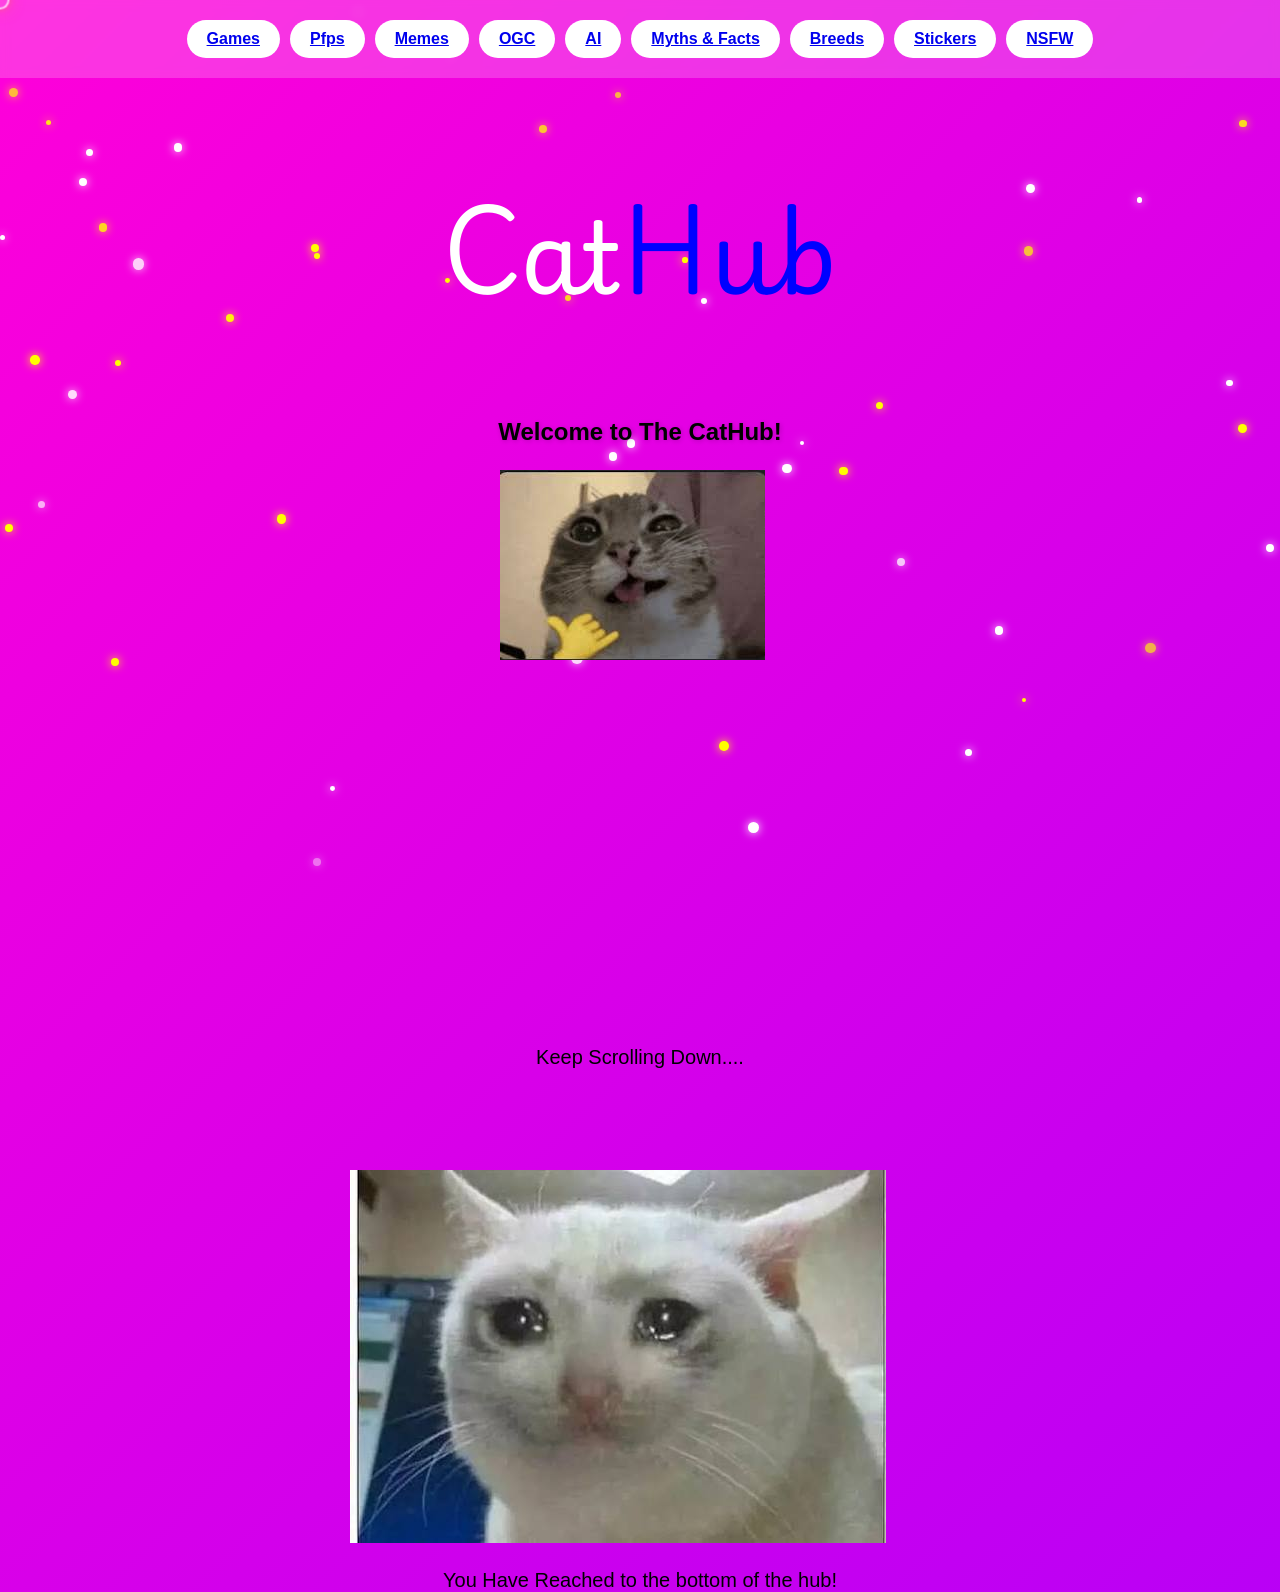
<file: index.html>
<!DOCTYPE html>
<html lang="en">
    <head>

        <meta charset="UTF-8">
        <link rel="icon" href="../assets/favicon.png" type="image/png">
        <title>CatHub</title>
        <link rel="preconnect" href="https://fonts.googleapis.com">
        <link rel="preconnect" href="https://fonts.gstatic.com" crossorigin>
        <link href="https://fonts.googleapis.com/css2?family=Playwrite+GB+J:ital,wght@0,100..400;1,100..400&display=swap" rel="stylesheet">
        <link rel="stylesheet" href="style.css">
        <link rel="preload" href="assets/paw.png" as="image">

    </head>

    <div id="cursor"></div>
    
    <body>

        <nav class="navbar">
            <a href="pages/games.html" class="my-button">Games</a>
            <a href="pages/pfps.html" class="my-button">Pfps</a>
            <a href="pages/memes.html" class="my-button">Memes</a>
            <a href="pages/ogc.html" class="my-button">OGC</a>
            <a href="pages/ai.html" class="my-button">AI</a>
            <a href="pages/myths.html" class="my-button">Myths & Facts</a>
            <a href="pages/breeds.html" class="my-button">Breeds</a>
            <a href="pages/stickers.html" class="my-button">Stickers</a>
            <a href="pages/nsfw.html" class="my-button">NSFW</a>
        </nav>

        <div class="title-container">
            <h1 class="main-title">
                <span class="cat">Cat</span><span class="hub">Hub</span>
            </h1>
        </div>

        <p class="welcome-text">Welcome to The CatHub!</p>

        <img src="assets/mast cat.png" style=" display: block; position: absolute; margin-left: 500px; z-index: 2;" />
        <img src="assets/crying cat.png" style="display: block; position: absolute; margin-top: 700px; margin-left: 350px; z-index: 2;" />

        <div class="scroll-msg">Keep Scrolling Down....</div>
        <div class="bottom-msg">You Have Reached to the bottom of the hub!</div>
        <div id="particle-container"></div>

        <script src="script.js"></script>

    </body>
    </html>
</file>
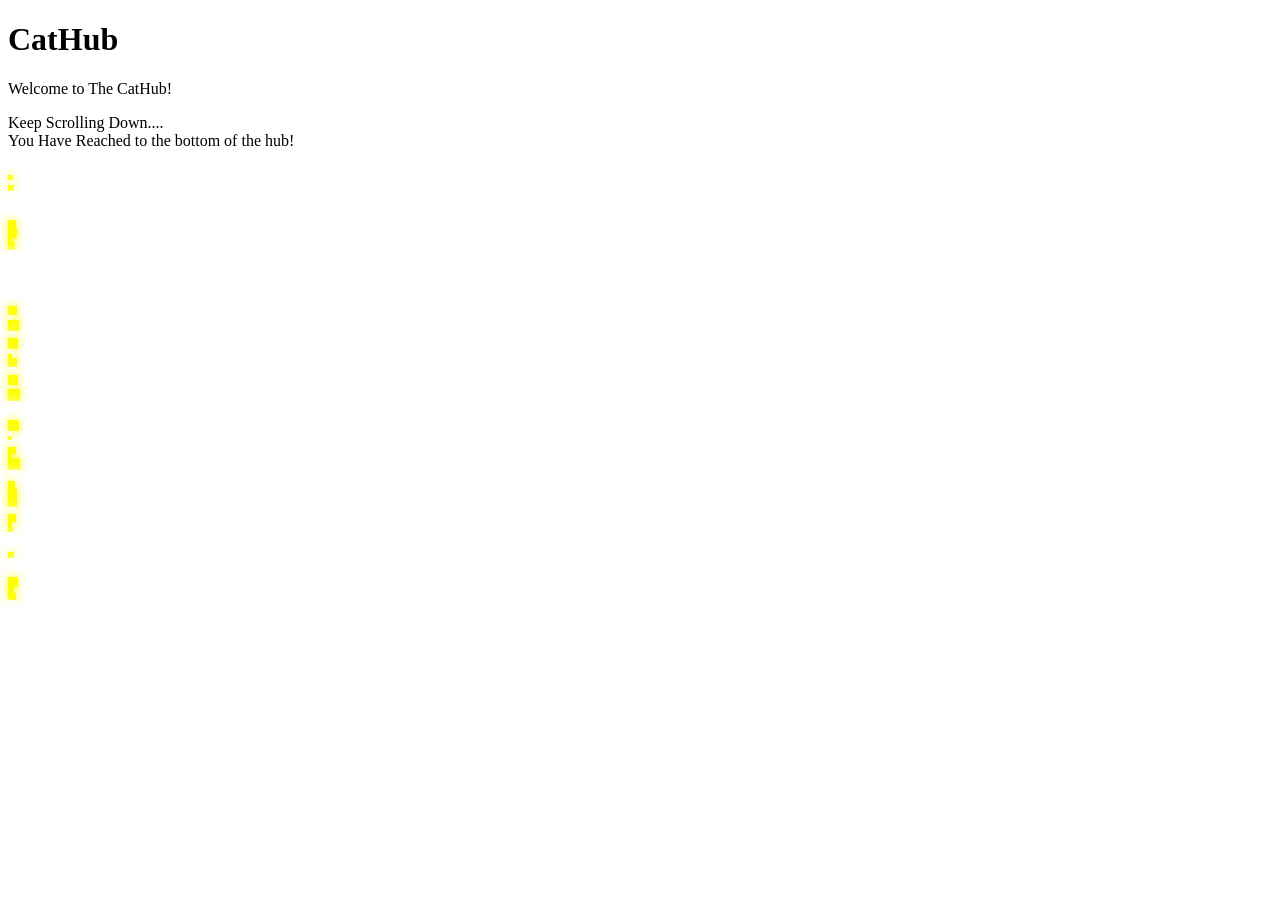
<file: main.html>
<!DOCTYPE html>
<html lang="en">
    <head>

        <meta charset="UTF-8">
        <title>CatHub</title>
        <link rel="preconnect" href="https://fonts.googleapis.com">
        <link rel="preconnect" href="https://fonts.gstatic.com" crossorigin>
        <link href="https://fonts.googleapis.com/css2?family=Playwrite+GB+J:ital,wght@0,100..400;1,100..400&display=swap" rel="stylesheet">
        <link ref="stylesheet" herf="style.css"

    </head>
    <body>

        <div class="title-container">
            <h1 class="maim-title">
                <span class="cat">Cat</span><span class="hub">Hub</span>
            </h1>
        </div>

        <p class="welcome-text">Welcome to The CatHub!</p>

        <div class="scroll-msg">Keep Scrolling Down....</div>
        <div class="bottom-msg">You Have Reached to the bottom of the hub!</div>
        <div id="particle-container"></div>

        <script src="script.js"></script>
        
    </body>
</file>
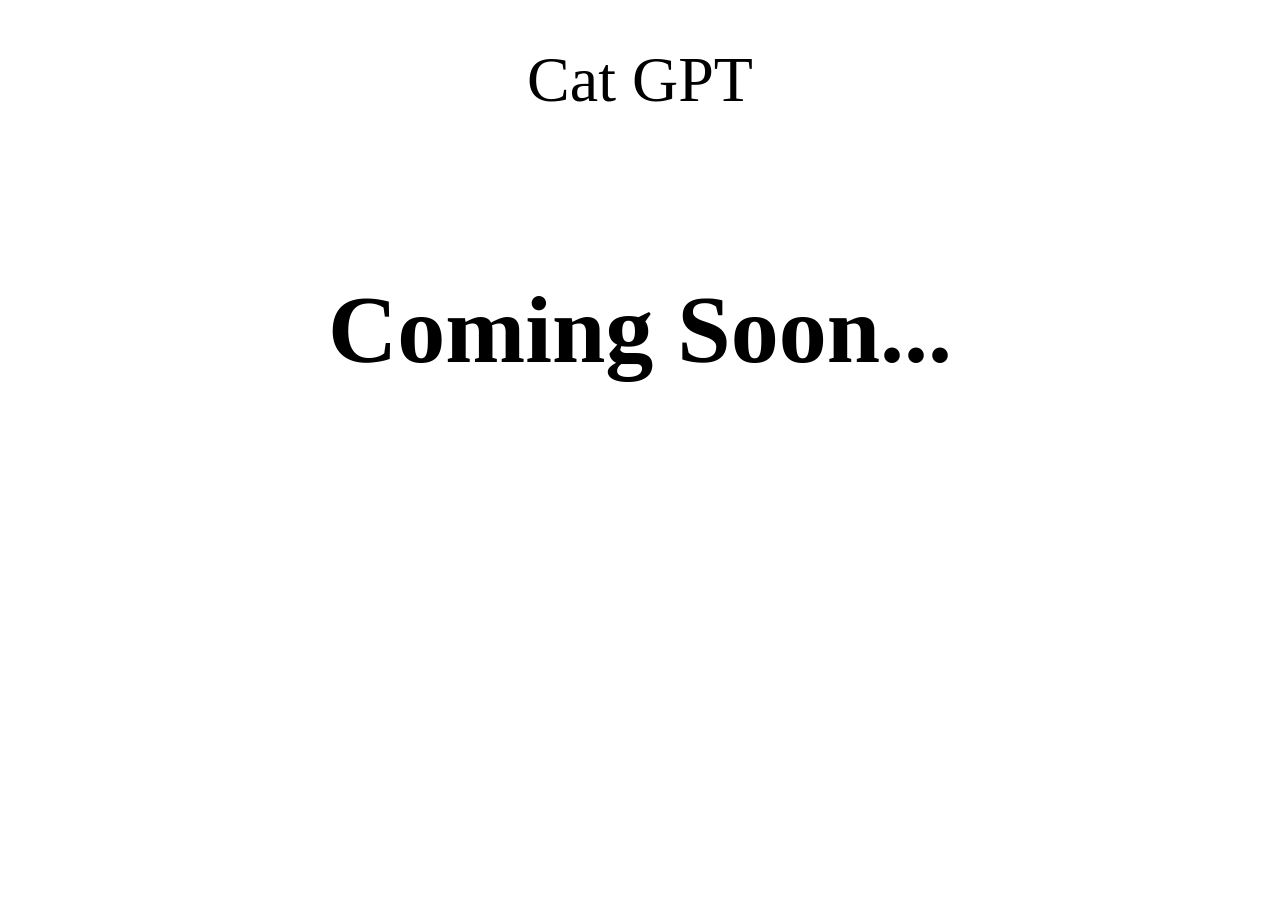
<file: pages/ai.html>
<!DOCTYPE html>
<html>
    <head>
        <h1 style="text-align: center; font-size: 4rem; font-weight: 500;">Cat GPT</h1>
        <title>Cat GPT</title>
    </head>

    <body>
        <div style="text-align: center; font-size: 3rem; padding-top: 50px;">
            <h1>Coming Soon...</h1>
        </div>
    </body>

</html>
</file>
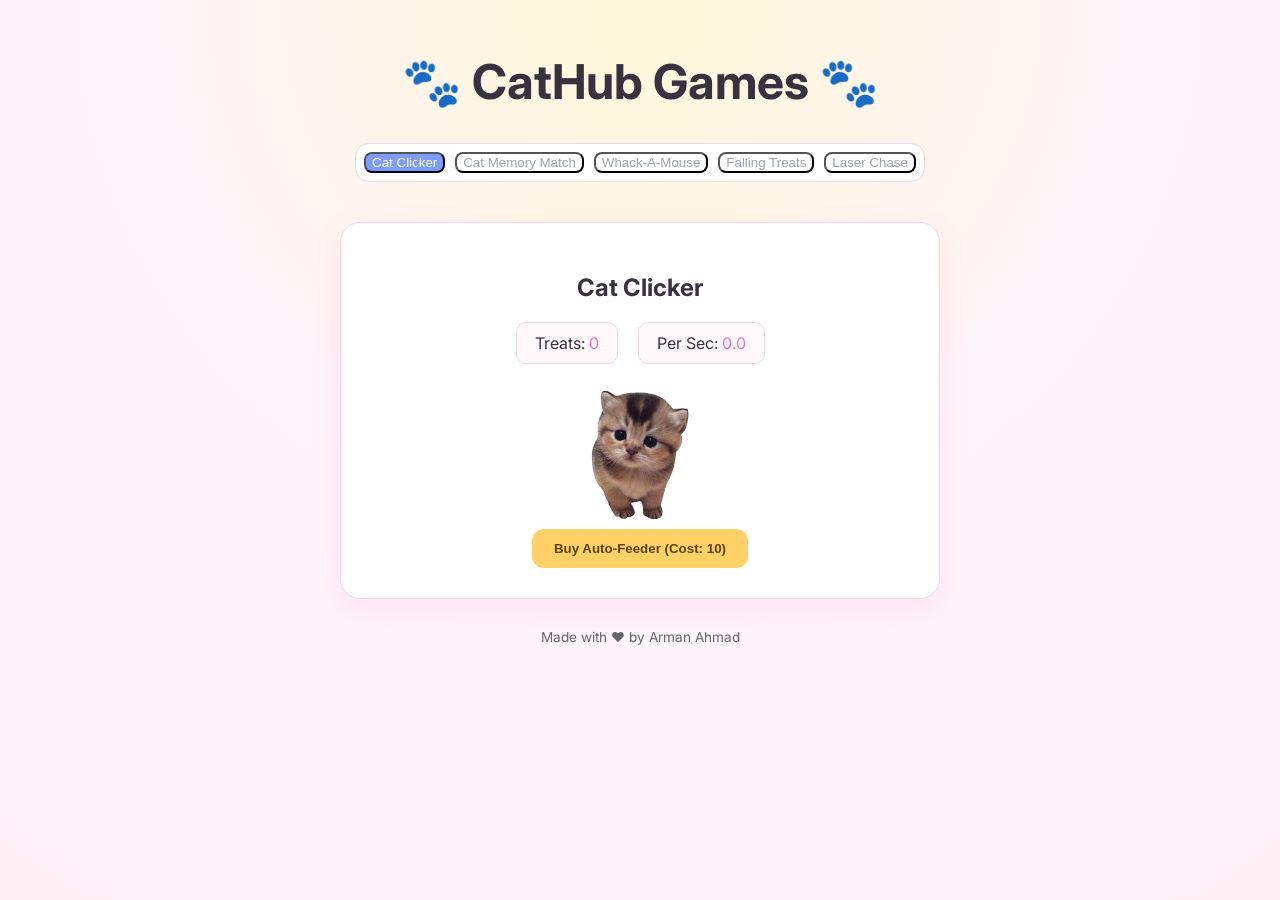
<file: pages/games.html>
<!DOCTYPE html>
<html lang="en">
    <head>
        <meta charset="UTF-8">
        <meta name="viewport" content="width=device-width, initial-scale=1.0">
        <link rel="preconnect" href="https://fonts.googleapis.com">
        <link href="https://fonts.googleapis.com/css2?family=Inter:wght@400;500;600;700&display=swap" rel="stylesheet">
        <title>CatHub Games</title>
        <style>
            *{box-sizing: border-box;}
            
            .my-button:hover {cursor: url("assets/paw.png")16 16, pointer;}

            :root{
                --bg: #fff8fb;
                --surface: #ffffff;
                --surface2: #fff3f7;
                --primary: #f472b6;
                --primary-hover: #ec4899;
                --secondary: #ffd166;
                --text: #3a3140;
                --text-muted: #7d7082;
                --border: #f4d7e4;
                --shadow: 0 10px 30px rgba(244,114,182,.12);
            }

            body
            {
                text-align: center;
                font-family: 'Inter', system-ui, sans-serif;
                color: var(--text);
                margin: 0;
                padding: 20px;
                min-height: 100vh;
                background:
                    radial-gradient(circle at top,
                    #fff7d8 0%,
                    #fff4fa 45%,
                    #fff0f6 100%);
            }

            @keyframes gradientBG {
                0% { background-position: 0% 50%; }
                50% { background-position: 100% 50%; }
                100% { background-position: 0% 50%; }
            }

            h1
            {
                font-size:3rem;
                font-weight:700;
            }

            nav
            {
                display:flex;
                justify-content:center;
                align-items:center;
                gap:10px;

                width:fit-content;
                margin:20px auto 40px;

                padding:8px;

                background:#fff;
                border:1px solid var(--border);
                border-radius:14px;
            }

            nav button
            {
                background:none;
                color:#9ca3af;
                border-radius:8px;
            }

            nav button.active{
                background:#7c9cff;
                color:white;
            }

            nav button:hover:not(.active)
            {
                color: #cccccc;
                background: rgba(255, 255, 255, 0.06);
            }

            #game-container
            {
                max-width: 600px;
                margin: 0 auto;
            }

            .game-view
            {
                display: none;
                background: var(--surface);
                padding: 30px;
                border-radius: 20px;
                border: 1px solid var(--border);
                box-shadow: var(--shadow);
            }

            .game-view.active
            {
                display: block;
            }

            @keyframes fadeIn
            {
                from{opacity: 0; transform: translateY(10px);}
                to{opacity: 1; transform: translateY(0);}
            }

            /*Cat Clicker*/
            .clicker-box{display: flex; flex-direction: column; align-items: center;}

           #cat-btn
           {
                background:none;
                border:none;
                cursor:pointer;
                transition:transform .15s ease;
            }

            #cat-btn:hover
            {
                transform:scale(1.05);
            }

            #cat-btn:active
            {
                transform:scale(.95);
            }

            #cat-btn img
            {
                width:140px;
                height:140px;
                object-fit:contain;
                user-select:none;
                pointer-events:none;
            }

            #cat-btn img
            {
                transition:transform .08s;
            }

            #cat-btn:active img
            {
                transform:scale(.9);
            }
            
            .stat-container{display: flex; flex-wrap: wrap; gap: 20px; margin-bottom: 20px; justify-content: center;}
            .stat
            {
                background:#fff9fc;
                border:1px solid var(--border);
                border-radius:10px;
                padding:10px 18px;
                color:var(--text);
            }
            .stat span{color: var(--primary);}

           .upgrade-btn
           {
                padding:12px 22px;
                border:none;
                border-radius:12px;
                background:#ffd166;
                color:#5c4200;
                font-weight:600;
            }
            .upgrade-btn:hover
            {
                background: var(--primary-hover);
            }

            .upgrade-btn:disabled
            {
                    background-color: #2a2a2a;
                    color: #555555;
                    cursor: not-allowed;
            }
            #buy-feeder.upgrade-btn:enabled
            {
                background-color: #2ed573;
                color: white;
                box-shadow: 0 4px 12px rgba(46, 213, 115, 0.2);
            }

            #buy-feeder
            {
                background: var(--secondary);
                color:#5b4300;
            }

            /*Cat Memory Match*/
            .grid-container
            {
                display: flex;
                flex-direction: column;
                align-items: center;
                gap: 20px;
            }

            .memory-grid
            {
                display: grid;
                grid-template-columns: repeat(4, 80px);
                gap: 12px;
                justify-content: center;
            }

            .card
            {
                width: 80px;
                height: 80px;
                border-radius: 10px;
                display: flex;
                align-items: center;
                justify-content: center;
                font-size: 2rem;
                cursor: pointer;
                user-select: none;
                transition: all 0.2s ease;
                background:#181b22;
                border:1px solid #2d323d;
                box-shadow:0 10px 30px rgba(0,0,0,.25);
            }

            .card:hover:not(.flipped):not(.matched){background: #2c2c2c;}

            .card.flipped
            {
                background: var(--primary);
                transform: rotateY(180deg);
            }
            .card.matched{background: #2ed573; color: white; cursor: default; transform: scale(0.95); opacity: 0.7;}

            #memory-msg{font-size: 1.2rem; font-weight: bold; color: #2ed573; height: 24px;}

            /*Whack-A-Mouse*/
            .whack-grid
            {
                display: grid;
                grid-template-columns: repeat(3, 100px);
                gap: 15px;
                justify-content: center;
                margin-top: 20px;
            }

            .hole
            {
                width:100px;
                height:100px;
                border-radius:50%;
                background:#111;
                overflow:hidden;
                position:relative;
            }

            .mouse
            {
                position:absolute;
                left:50%;
                bottom:-70px;
                transform:translateX(-50%);
                width:70px;
                height:70px;
                background:url("../assets/mouse.png") center/contain no-repeat;
                transition:bottom .15s ease;
            }

            .mouse.up
            {
                bottom:8px;
            }

            /*Falling Treats*/
            .catch-area
            {
                width: 100%;
                max-width: 400px;
                height: 300px;
                background: #111111;
                margin: 20px auto;
                position: relative;
                border-radius: 15px;
                overflow: hidden;
                box-shadow: inset 0 4px 10px rgba(0, 0, 0, 0.5);
            }

            #catcher-cat
            {
                font-size: 2.5rem;
                position: absolute;
                bottom: 5px;
                left: 50%;
                transform: translateX(-50%);
                transition: left 0.1s linear;
                user-select: none;
            }

            .falling-item
            {
                font-size: 2rem;
                position: absolute;
                top: -40px;
                user-select: none;
            }

            .catch-hint{font-size: 0.85rem; color: #888888; margin-top: -8px;}

            /*Laser Chase*/
            .laser-area
            {
                width: 100%;
                max-width: 400px;
                height: 300px;
                background: #0a0a0a;
                margin: 20px auto;
                position: relative;
                border-radius: 15px;
                overflow: hidden;
                cursor: crosshair;
                box-shadow: inset 0 4px 10px rgba(0, 0, 0, 0.6);
            }

            #laser-dot
            {
                position: absolute;
                border-radius: 50%;
                width: 16px;
                height: 16px;
                background: #ff0044;
                top: 50%;
                left: 50%;
                transform: translate(-50%, -50%);
                box-shadow: 0 0 10px #ff0044, 0 0 20px #ff0044;
                transition: top 0.15s ease, left 0.15s ease;
                pointer-events: auto;
            }

            footer{margin-top: 30px; color: #666666; font-size: 0.85rem;}

            @media (max-width: 480px)
            {
                body{padding: 10px;}
                .game-view{padding: 18px;}
                #cat-btn{font-size: 60px;}
                .stat{font-size: 1rem; padding: 8px 12px;}
                .memory-grid{grid-template-columns: repeat(4, 65px);}
                .card{width: 65px; height: 65px; font-size: 1.6rem;}
                .whack-grid{grid-template-columns: repeat(3, 85px);}
                .hole{width: 85px; height: 85px;}
                .mouse{font-size: 2.4rem;}
                nav button{padding: 10px 16px; font-size: 0.9rem;}
            }
        </style>
    </head>

    <div id="cursor"></div>

    <body>
        <h1>🐾 CatHub Games 🐾</h1>

        <nav>
            <button id="nav-clicker" onclick="switchGame('cat-clicker')" class="active">Cat Clicker</button>
            <button id="nav-memory" onclick="switchGame('cat-memory')">Cat Memory Match</button>
            <button id="nav-whack" onclick="switchGame('whack-a-mouse')">Whack-A-Mouse</button>
            <button id="nav-catch" onclick="switchGame('falling-treats')">Falling Treats</button>
            <button id="nav-laser" onclick="switchGame('laser-chase')">Laser Chase</button>
        </nav>

        <div id="game-container">
            <div id="cat-clicker" class="game-view active">
                <div class="clicker-box">
                    <h2>Cat Clicker</h2>
                    <div class="stat-container">
                        <div class="stat">Treats: <span id="treat-count">0</span></div>
                        <div class="stat">Per Sec: <span id="cps">0.0</span></div>
                    </div>
                    <button id="cat-btn">
                        <img src="../assets/cat.png" alt="Cat">
                    </button>
                    <button id="buy-feeder" class="upgrade-btn">Buy Auto-Feeder (Cost: 10)</button>
                </div>
            </div>

            <div id="whack-a-mouse" class="game-view">
                <div class="grid-container">
                    <h2>Whack-A-Mouse 🐭</h2>
                    <div class="stat-container">
                        <div class="stat">Score: <span id="whack-score">0</span></div>
                        <div class="stat">Time: <span id="whack-timer">30</span>s</div>
                        <div class="stat">Best: <span id="whack-best">0</span></div>
                    </div>
                    <div id="whack-msg" style="color: var(--primary); font-weight: bold; height: 24px;"></div>
                    <div id="whack-grid" class="whack-grid"></div>
                    <button onclick="initWhackGame()" class="upgrade-btn">Start Game</button>
                </div>
            </div>

            <div id="falling-treats" class="game-view">
                <div class="grid-container">
                    <h2>Falling Treats 🐟</h2>
                    <div class="stat-container">
                        <div class="stat">Caught: <span id="catch-score">0</span></div>
                        <div class="stat">Lives: <span id="catch-lives">3</span></div>
                        <div class="stat">Best: <span id="catch-best">0</span></div>
                    </div>
                    <div id="catch-msg" style="color: var(--primary); font-weight:bold; height: 24px;"></div>
                    <div id="catch-area" class="catch-area">
                        <div id="catcher-cat">🐱</div>
                    </div>
                    <div class="catch-hint">Use ← and → to move</div>
                    <button onclick="initCatchGame()" class="upgrade-btn">Start Game</button>
                </div>
            </div>

            <div id="laser-chase" class="game-view">
                <div class="grid-container">
                    <h2>Laser Chase 🔴</h2>
                    <div class="stat-container">
                        <div class="stat">Catches: <span id="laser-score">0</span></div>
                        <div class="stat">Time: <span id="laser-timer">20</span>s</div>
                        <div class="stat">Best: <span id="laser-best">0</span></div>
                    </div>
                    <div id="laser-msg" style="color: var(--primary); font-weight: bold; height: 24px;"></div>
                    <div id="laser-area" class="laser-area">
                        <div id="laser-dot"></div>
                    </div>
                    <button onclick="initLaserGame()" class="upgrade-btn">Start Game</button>
                </div>
            </div>

            <div id="cat-memory" class="game-view">
                <div class="grid-container">
                    <h2>Cat Memory Match</h2>
                    <div class="stat-container">
                        <div class="stat">Time: <span id="memory-timer">0</span>s</div>
                        <div class="stat">Best Time: <span id="memory-best">--</span>s</div>
                    </div>
                    <div id="memory-msg"></div>
                    <div id="memory-grid" class="memory-grid"></div>
                    <button onclick="initMemoryGame()" class="upgrade-btn">Restart Game</button>
                </div>
            </div>
        </div>

        <footer>Made with ❤️ by Arman Ahmad</footer>

        <script>
            let clickerInterval = null;
            let memoryTimerInterval = null;
            let whackTimerInterval = null;
            let catchInterval = null;
            let laserTimerInterval = null;
            let whackPopInterval = null;

            const cursor = document.getElementById("cursor");

            let mouseX = 0;
            let mouseY = 0;

            let currentX = 0;
            let currentY = 0;

            document.addEventListener("mousemove", (e) => {
                mouseX = e.clientX;
                mouseY = e.clientY;
            });

            function animateCursor() {

                currentX += (mouseX - currentX) * 0.1;
                currentY += (mouseY - currentY) * 0.1;

                cursor.style.left = currentX + "px";
                cursor.style.top = currentY + "px";

                requestAnimationFrame(animateCursor);
            }

            animateCursor();

            function switchGame(gameId)
            {
                document.querySelectorAll('.game-view').forEach(view => view.classList.remove('active'));
                document.querySelectorAll('nav button').forEach(btn => btn.classList.remove('active'));

                if (clickerInterval) { clearInterval(clickerInterval); clickerInterval = null; }
                if (memoryTimerInterval) { clearInterval(memoryTimerInterval); memoryTimerInterval = null; }
                if (whackTimerInterval) { clearInterval(whackTimerInterval); whackTimerInterval = null; }
                if (whackPopInterval) { clearTimeout(whackPopInterval); whackPopInterval = null; }
                if (catchInterval) { clearInterval(catchInterval); catchInterval = null; }
                if (laserTimerInterval) { clearInterval(laserTimerInterval); laserTimerInterval = null; }

                document.getElementById(gameId).classList.add('active');
                if (gameId === 'cat-clicker') document.getElementById('nav-clicker').classList.add('active');
                if (gameId === 'cat-memory') document.getElementById('nav-memory').classList.add('active');
                if (gameId === 'whack-a-mouse') document.getElementById('nav-whack').classList.add('active');
                if (gameId === 'falling-treats') document.getElementById('nav-catch').classList.add('active');
                if (gameId === 'laser-chase') document.getElementById('nav-laser').classList.add('active');

                if (gameId === 'cat-clicker') {
                    initClickerGame();
                } else if (gameId === 'cat-memory') {
                    initMemoryGame();
                } else if (gameId === 'whack-a-mouse') {
                    initWhackGame();
                } else if (gameId === 'falling-treats') {
                    initCatchGame();
                } else if (gameId === 'laser-chase') {
                    initLaserGame();
                }
            }

            // Cat Clicker Logic
            let clickerState = {treats: 0, feeders: 0, cost: 10};

            function initClickerGame()
            {
                const saved = JSON.parse(localStorage.getItem('catGameSave'));
                if (saved) clickerState = saved;

                updateClickerDisplay();

                if (clickerInterval) clearInterval(clickerInterval);

                clickerInterval = setInterval(() => {
                    clickerState.treats += (clickerState.feeders * 0.1);
                    updateClickerDisplay();
                }, 100);
            }

            function updateClickerDisplay()
            {
                document.getElementById('treat-count').innerText = Math.floor(clickerState.treats);
                document.getElementById('cps').innerText = (clickerState.feeders * 1).toFixed(1);

                const btn = document.getElementById('buy-feeder');
                btn.innerText = `Buy Auto-Feeder (Cost: ${clickerState.cost})`;
                btn.disabled = (clickerState.treats < clickerState.cost);

                localStorage.setItem('catGameSave', JSON.stringify(clickerState));
            }

            document.getElementById('cat-btn').addEventListener('click', () => {
                clickerState.treats++;
                updateClickerDisplay();
            });

            document.getElementById('buy-feeder').addEventListener('click', () => {
                if (clickerState.treats >= clickerState.cost) {
                    clickerState.treats -= clickerState.cost;
                    clickerState.feeders++;
                    clickerState.cost = Math.floor(clickerState.cost * 1.5);
                    updateClickerDisplay();
                }
            });

            //Cat Memory Match Logic
            let hasFlippedCard = false;
            let lockBoard = false;
            let firstCard, secondCard;
            let matchedPairs = 0;
            let memorySecondsElapsed = 0;

            const catEmojis = ['🐱', '😻', '😸', '🙀', '😽', '😹', '😾', '🦁'];

            function shuffle(array)
            {
                for (let i = array.length - 1; i > 0; i--) {
                    const j = Math.floor(Math.random() * (i + 1));
                    [array[i], array[j]] = [array[j], array[i]];
                }
                return array;
            }

            function initMemoryGame()
            {
                const grid = document.getElementById('memory-grid');
                const msg = document.getElementById('memory-msg');
                grid.innerHTML = '';
                msg.innerText = '';
                matchedPairs = 0;
                resetBoardState();

                if (memoryTimerInterval) clearInterval(memoryTimerInterval);
                memorySecondsElapsed = 0;
                document.getElementById('memory-timer').innerText = memorySecondsElapsed;

                const savedBest = localStorage.getItem('catMemoryBestTime');
                document.getElementById('memory-best').innerText = savedBest ? savedBest : '--';

                memoryTimerInterval = setInterval(() => {
                    memorySecondsElapsed++;
                    document.getElementById('memory-timer').innerText = memorySecondsElapsed;
                }, 1000);

                const memoryCards = shuffle([...catEmojis, ...catEmojis]);

                memoryCards.forEach((emoji, index) => {
                    const card = document.createElement('div');
                    card.classList.add('card');
                    card.dataset.emoji = emoji;
                    card.dataset.index = index;
                    card.innerText = '🐾';
                    card.addEventListener('click', flipCard);
                    grid.appendChild(card);
                });
            }

            function flipCard()
            {
                if (lockBoard) return;
                if (this === firstCard) return;
                if (this.classList.contains('matched')) return;

                this.classList.add('flipped');
                this.innerText = this.dataset.emoji;

                if (!hasFlippedCard) {
                    hasFlippedCard = true;
                    firstCard = this;
                    return;
                }

                secondCard = this;
                checkForMatch();
            }

            function checkForMatch()
            {
                let isMatch = firstCard.dataset.emoji === secondCard.dataset.emoji;
                isMatch ? disableCards() : unflipCards();
            }

            function disableCards()
            {
                firstCard.classList.add('matched');
                secondCard.classList.add('matched');
                matchedPairs++;

                if (matchedPairs === catEmojis.length) {
                    clearInterval(memoryTimerInterval);
                    document.getElementById('memory-msg').innerText = `🎉 You found all the cats in ${memorySecondsElapsed}s! Meow-velous!`;

                    const savedBest = localStorage.getItem('catMemoryBestTime');
                    if (!savedBest || memorySecondsElapsed < parseInt(savedBest)) {
                        localStorage.setItem('catMemoryBestTime', memorySecondsElapsed);
                        document.getElementById('memory-best').innerText = memorySecondsElapsed;
                        document.getElementById('memory-msg').innerText += " 🏆 New Best Time!";
                    }
                }
                resetBoardState();
            }

            function unflipCards()
            {
                lockBoard = true;
                setTimeout(() => {
                    firstCard.classList.remove('flipped');
                    secondCard.classList.remove('flipped');
                    firstCard.innerText = '🐾';
                    secondCard.innerText = '🐾';
                    resetBoardState();
                }, 1000);
            }

            function resetBoardState()
            {
                [hasFlippedCard, lockBoard] = [false, false];
                [firstCard, secondCard] = [null, null];
            }

            // Whack a mouse logic
            let whackScore = 0;
            let whackTimeLeft = 30;

            function initWhackGame()
            {
                const grid = document.getElementById('whack-grid');
                grid.innerHTML = '';
                whackScore = 0;
                whackTimeLeft = 30;
                document.getElementById('whack-score').innerText = whackScore;
                document.getElementById('whack-timer').innerText = whackTimeLeft;
                document.getElementById('whack-msg').innerText = '';

                const savedBestWhack = localStorage.getItem('whackBest') || 0;
                document.getElementById('whack-best').innerText = savedBestWhack;

                for (let i = 0; i < 6; i++) {
                    const hole = document.createElement('div');
                    hole.classList.add('hole');
                    const mouse = document.createElement('div');
                    mouse.classList.add('mouse');
                    mouse.addEventListener('click', whackMouse);
                    hole.appendChild(mouse);
                    grid.appendChild(hole);
                }

                if (whackTimerInterval) clearInterval(whackTimerInterval);
                if (whackPopInterval) clearTimeout(whackPopInterval);

                whackTimerInterval = setInterval(() => {
                    whackTimeLeft--;
                    document.getElementById('whack-timer').innerText = whackTimeLeft;
                    if (whackTimeLeft <= 0) {
                        clearInterval(whackTimerInterval);
                        clearTimeout(whackPopInterval);
                        document.getElementById('whack-msg').innerText = `Time's up! You whacked ${whackScore} mice!`;
                        document.querySelectorAll('.mouse').forEach(m => m.classList.remove('up'));

                        if (whackScore > savedBestWhack) {
                            localStorage.setItem('whackBest', whackScore);
                            document.getElementById('whack-best').innerText = whackScore;
                            document.getElementById('whack-msg').innerText += " 🏆 New Best!";
                        }
                    }
                }, 1000);

                function popMouse()
                {
                    const mice = document.querySelectorAll('.mouse');
                    mice.forEach(m => m.classList.remove('up'));
                    if (whackTimeLeft > 0) {
                        const randomMouse = mice[Math.floor(Math.random() * mice.length)];
                        randomMouse.classList.add('up');
                        const popTime = Math.random() * (1000 - 400) + 400;
                        whackPopInterval = setTimeout(popMouse, popTime);
                    }
                }
                popMouse();
            }

            function whackMouse(e)
            {
                if (!e.target.classList.contains('up')) return;
                whackScore++;
                document.getElementById('whack-score').innerText = whackScore;
                e.target.classList.remove('up');
            }

            // Falling Treats logic
            let catchScore = 0;
            let catchLives = 3;
            let catcherPos = 50;

            document.addEventListener('keydown', (e) => {
                const catchGameView = document.getElementById('falling-treats');
                if (!catchGameView.classList.contains('active')) return;
                if (catchLives <= 0) return;

                const catcher = document.getElementById('catcher-cat');
                if (e.key === 'ArrowLeft' && catcherPos > 5) catcherPos -= 10;
                if (e.key === 'ArrowRight' && catcherPos < 95) catcherPos += 10;
                catcher.style.left = `${catcherPos}%`;
            });

            function initCatchGame()
            {
                document.querySelectorAll('.falling-item').forEach(item => item.remove());

                catchScore = 0;
                catchLives = 3;
                catcherPos = 50;
                document.getElementById('catcher-cat').style.left = '50%';
                document.getElementById('catch-score').innerText = catchScore;
                document.getElementById('catch-lives').innerText = catchLives;
                document.getElementById('catch-msg').innerText = '';

                const savedBestCatch = localStorage.getItem('catchBest') || 0;
                document.getElementById('catch-best').innerText = savedBestCatch;

                if (catchInterval) clearInterval(catchInterval);

                catchInterval = setInterval(() => {
                    if (Math.random() < 0.05) spawnItem();
                    moveItems();
                }, 50);
            }

            function spawnItem()
            {
                const area = document.getElementById('catch-area');
                const item = document.createElement('div');
                item.classList.add('falling-item');
                const isBad = Math.random() < 0.3;
                item.innerText = isBad ? '💧' : (Math.random() < 0.5 ? '🐟' : '🥛');
                item.dataset.type = isBad ? 'bad' : 'good';
                item.style.left = `${Math.random() * 90 + 5}%`;
                item.style.top = '-40px';
                area.appendChild(item);
            }

            function moveItems()
            {
                const items = document.querySelectorAll('.falling-item');
                const catcher = document.getElementById('catcher-cat');
                const catcherRect = catcher.getBoundingClientRect();

                items.forEach(item => {
                    let top = parseFloat(item.style.top);
                    top += 6;
                    item.style.top = `${top}px`;

                    const itemRect = item.getBoundingClientRect();

                    if (itemRect.bottom >= catcherRect.top &&
                        itemRect.top <= catcherRect.bottom &&
                        itemRect.right >= catcherRect.left &&
                        itemRect.left <= catcherRect.right) {
                        if (item.dataset.type === 'bad') {
                            catchLives--;
                            document.getElementById('catch-lives').innerText = catchLives;
                        } else {
                            catchScore++;
                            document.getElementById('catch-score').innerText = catchScore;
                        }
                        item.remove();

                        if (catchLives <= 0) {
                            clearInterval(catchInterval);
                            document.getElementById('catch-msg').innerText = `Game Over! You caught ${catchScore} treats!`;

                            const currentBestCatch = localStorage.getItem('catchBest') || 0;
                            if (catchScore > currentBestCatch) {
                                localStorage.setItem('catchBest', catchScore);
                                document.getElementById('catch-best').innerText = catchScore;
                                document.getElementById('catch-msg').innerText += " 🏆 New Best!";
                            }

                            document.querySelectorAll('.falling-item').forEach(i => i.remove());
                        }
                    } else if (top > 300) {
                        item.remove();
                    }
                });
            }

            /* Laser Chase Logic*/
            let laserScore = 0;
            let laserTimeLeft = 20;

            function initLaserGame()
            {
                laserScore = 0;
                laserTimeLeft = 20;
                document.getElementById('laser-score').innerText = laserScore;
                document.getElementById('laser-timer').innerText = laserTimeLeft;
                document.getElementById('laser-msg').innerText = '';

                const savedBestLaser = localStorage.getItem('laserBest') || 0;
                document.getElementById('laser-best').innerText = savedBestLaser;

                const dot = document.getElementById('laser-dot');
                dot.style.top = '50%';
                dot.style.left = '50%';

                dot.addEventListener('click', catchLaser);

                if (laserTimerInterval) clearInterval(laserTimerInterval);

                laserTimerInterval = setInterval(() => {
                    laserTimeLeft--;
                    document.getElementById('laser-timer').innerText = laserTimeLeft;

                    if (laserTimeLeft <= 0) {
                        clearInterval(laserTimerInterval);
                        document.getElementById('laser-msg').innerText = `Time's Up! You caught it ${laserScore} times!`;
                        dot.removeEventListener('click', catchLaser);
                        if (laserScore > savedBestLaser) {
                            localStorage.setItem('laserBest', laserScore);
                            document.getElementById('laser-best').innerText = laserScore;
                            document.getElementById('laser-msg').innerText += " 🏆 New Best!";
                        }
                    } else if (Math.random() < 0.5) {
                        moveLaser();
                    }
                }, 1000);
            }

            function catchLaser()
            {
                if (laserTimeLeft > 0) {
                    laserScore++;
                    document.getElementById('laser-score').innerText = laserScore;
                    moveLaser();
                }
            }

            function moveLaser()
            {
                const dot = document.getElementById('laser-dot');
                const newTop = Math.random() * 90 + 5;
                const newLeft = Math.random() * 90 + 5;
                dot.style.top = `${newTop}%`;
                dot.style.left = `${newLeft}%`;
            }
            
            initClickerGame();
        </script>
    </body>
</html>
</file>
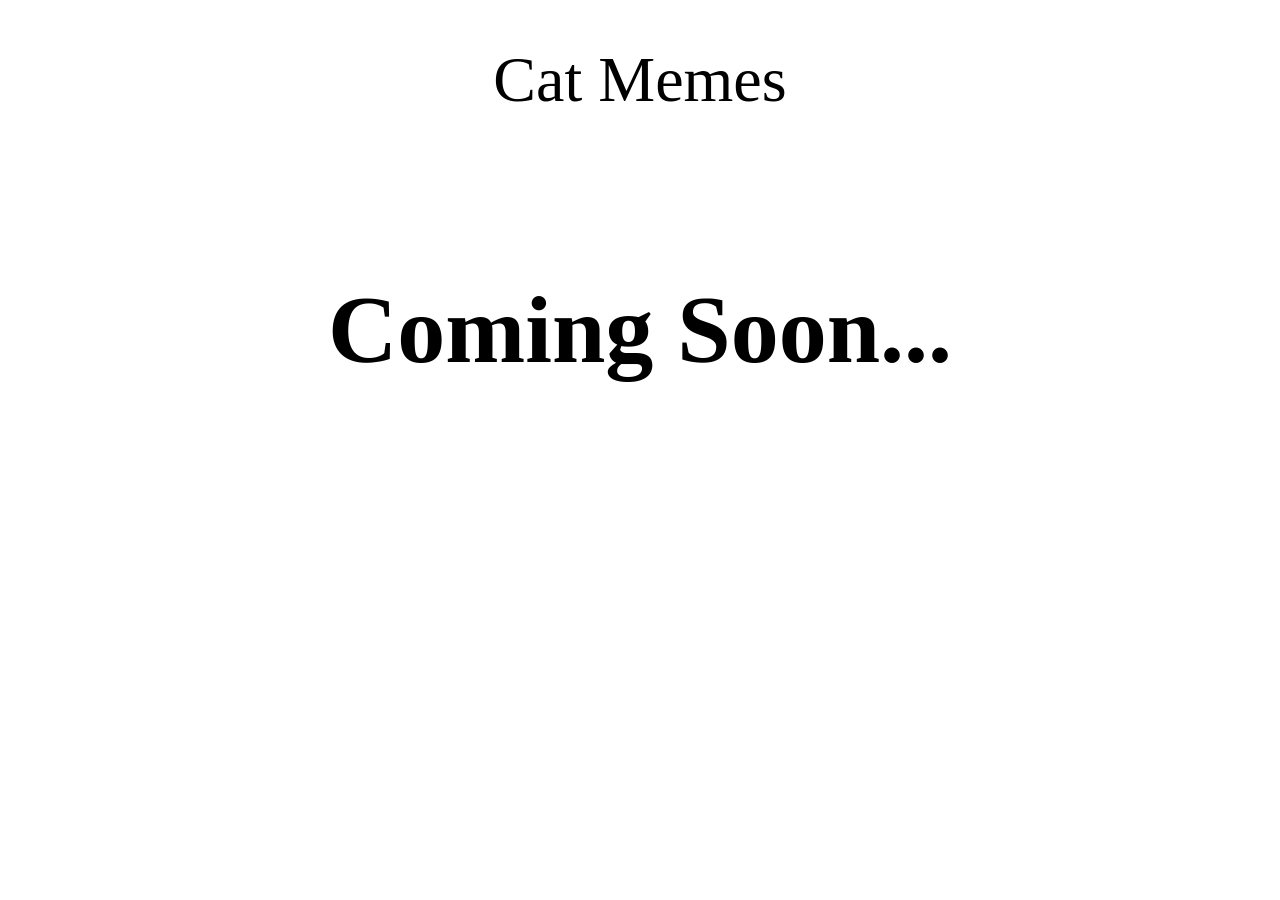
<file: pages/memes.html>
<!DOCTYPE html>
<html>
    <head>
        <h1 style="text-align: center; font-size: 4rem; font-weight: 500;">Cat Memes</h1>
        <title>Cat Memes</title>
    </head>

    <body>
        <div style="text-align: center; font-size: 3rem; padding-top: 50px;">
            <h1>Coming Soon...</h1>
        </div>
    </body>

</html>
</file>
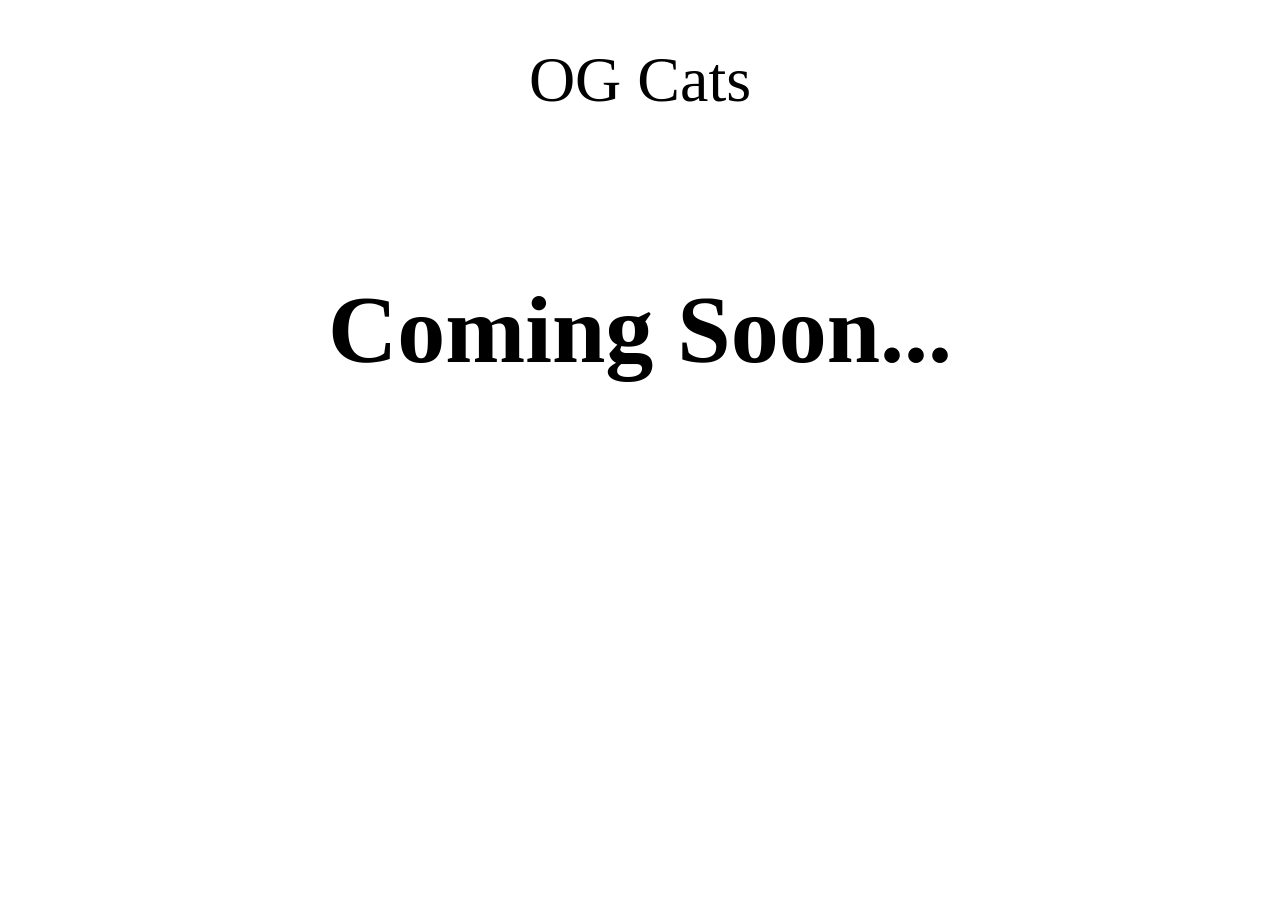
<file: pages/ogc.html>
<!DOCTYPE html>
<html>
    <head>
        <h1 style="text-align: center; font-size: 4rem; font-weight: 500;">OG Cats</h1>
        <title>OGC</title>
    </head>

    <body>
        <div style="text-align: center; font-size: 3rem; padding-top: 50px;">
            <h1>Coming Soon...</h1>
        </div>
    </body>

</html>
</file>
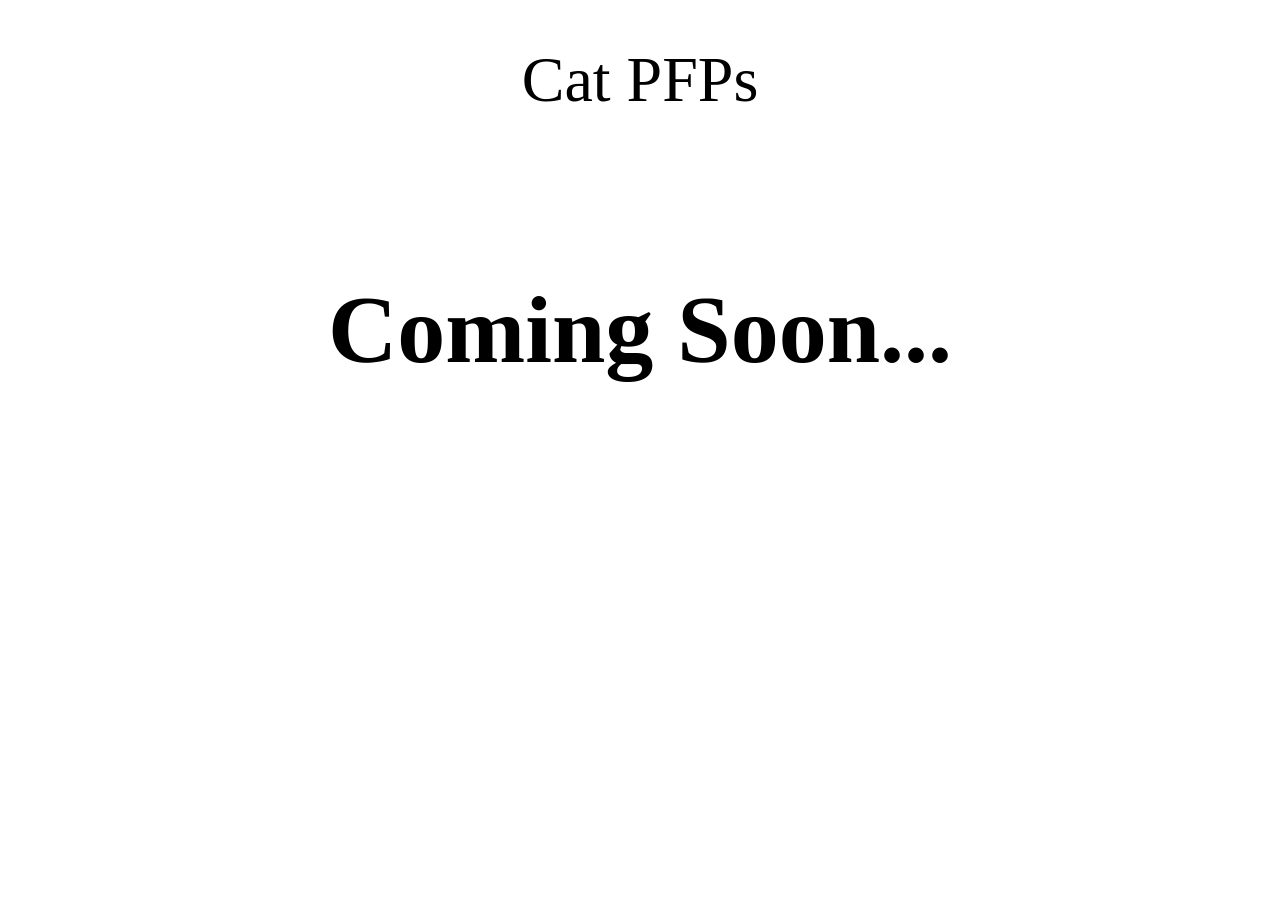
<file: pages/pfps.html>
<!DOCTYPE html>
<html>
    <head>
        <h1 style="text-align: center; font-size: 4rem; font-weight: 500;">Cat PFPs</h1>
        <title>Cat PFPs</title>
    </head>

    <body>
        <div style="text-align: center; font-size: 3rem; padding-top: 50px;">
            <h1>Coming Soon...</h1>
        </div>
    </body>

</html>
</file>
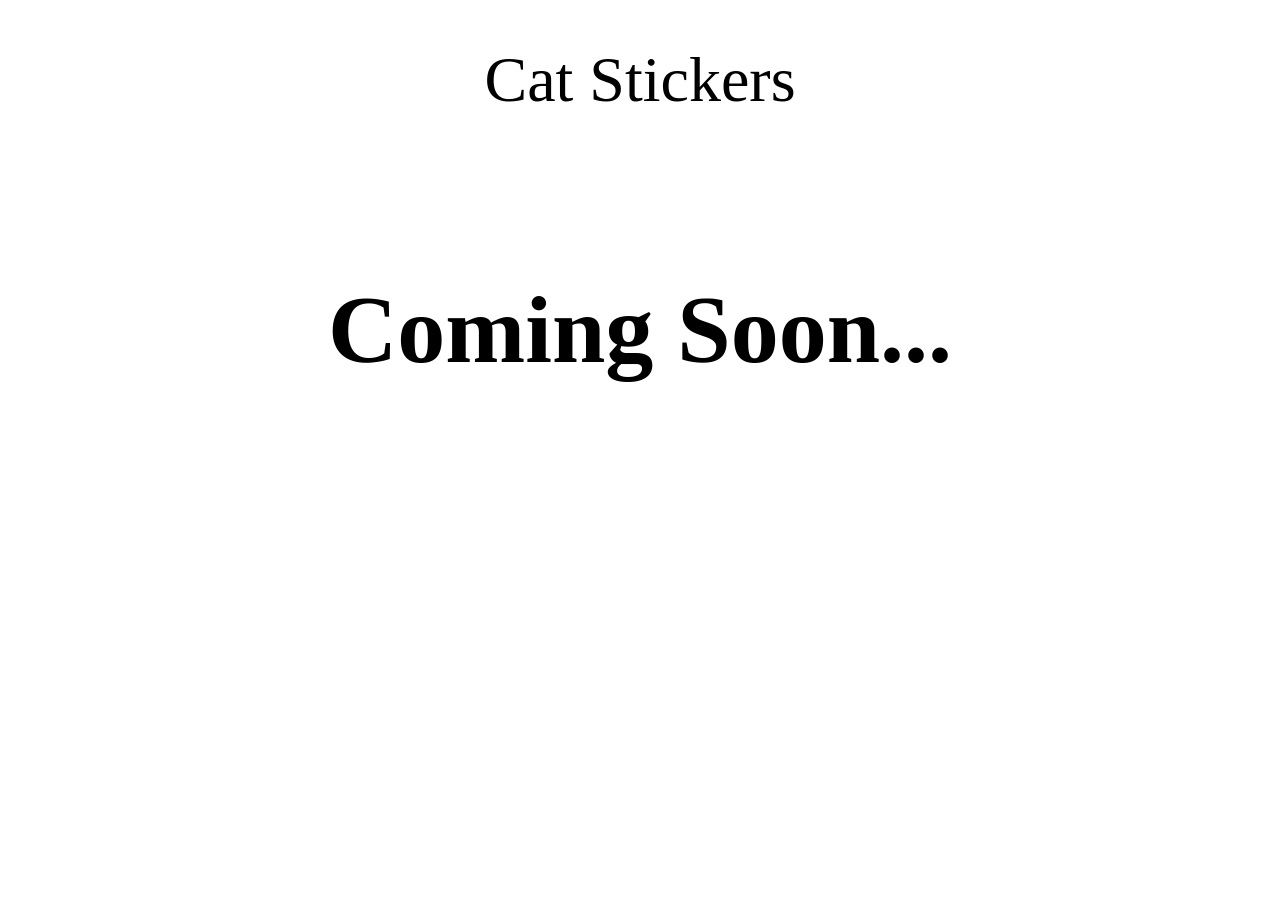
<file: pages/stickers.html>
<!DOCTYPE html>
<html>
    <head>
        <h1 style="text-align: center; font-size: 4rem; font-weight: 500;">Cat Stickers</h1>
        <title>Cat Stickers</title>
    </head>

    <body>
        <div style="text-align: center; font-size: 3rem; padding-top: 50px;">
            <h1>Coming Soon...</h1>
        </div>
    </body>

</html>
</file>
<file: style.css>
body 
{
    cursor: url("assets/cursor.png")16 16, auto;
    background: linear-gradient(-45deg, #fd0000, #ff0059, #a200ff, #ff00d9);
    background-size: 400% 400%;
    min-height: 100vh;
    margin: 0;
    animation: gradientmove 15s ease infinite;
    font-family: 'Segoe UI', Arial, sans-serif;
    text-align: center;
    padding: 0px 0px;
    color: white;
}

.my-button:hover {cursor: url("assets/paw.png")16 16, pointer;}

#cursor
{
    box-shadow:
    0 0 5px #ff4fa0,
    0 0 15px #ff4fa0;
    width: 15px;
    height: 15px;
    border: 2px solid rgba(255,255,255,0.7);
    border-radius: 50%;
    position: fixed;
    top: 0;
    left: 0;
    pointer-events: none;
    transform: translate(-50%, -50%);
    backdrop-filter: blur(3px);
    background: rgba(255,255,255,0.08);
    z-index: 9999;
}

.navbar
{
    display: flex;
    justify-content: center;
    gap: 10px;
    padding: 20px;
    background: rgba(255, 255, 255, 0.2);
    backdrop-filter: blur(5px);
    position: sticky;
    top: 0;
    z-index: 10;
}

.my-button 
{
    padding: 10px 20px;
    font-size: 16px;
    font-weight: bold;
    cursor: pointer;
    background: white;
    border: none;
    border-radius: 20px;
    transition: transform 0.2s, background 0.3s;
}

.my-button:hover 
{
    transform: scale(1.1);
    background: deeppink;
    color: white;
}
.title-container {position: relative; display: inline-block; z-index: 1; margin-top: 20px;}

.main-title 
{
    font-size: 100px;
    font-weight: 900;
    font-family: 'Playwrite GB J', cursive;
    animation: floatandfade 2s ease-in-out 1 forwards;
    position: relative;
}

.cat {color: white;}
.hub {color: blue;}

.welcome-text 
{ 
    font-size: 24px; color: black; font-weight: bold; margin-top: 20px; 
    z-index: 1; text-shadow: 1px 1px 5px rgba(0,0,0,0.2); position: relative; 
}

.scroll-msg {margin-top: 600px; color: black; font-size: 20px; position: relative; z-index: 1;}
.bottom-msg {margin-top: 500px; color: black; font-size: 20px; position: relative; z-index: 1;}

#particle-container {position: fixed; top: 0; left: 0; width: 100%; height: 100%; overflow: hidden; pointer-events: none; z-index: 0;}
.particle {position: absolute; border-radius: 50%; animation: shine 3s ease-in-out infinite alternate;}


@keyframes shine 
{
    0% {transform: scale(0.8); opacity: 0.5;}
    100% {transform: scale(1.3); opacity: 1;}
}

@keyframes gradientmove
{
    0% {background-position: 0% 50%;}
    50% {background-position: 100% 50%;}
    100% {background-position: 0% 50%;}
}

@keyframes floatandfade 
{
    from {opacity: 0; transform: translateY(100px);}
    to {opacity: 1; transform: translateY(0px);}
}

.particle 
{ 
    position: absolute; 
    border-radius: 50%; 
    animation: shine 3s ease-in-out infinite alternate;
    pointer-events: none; 
}
</file>
